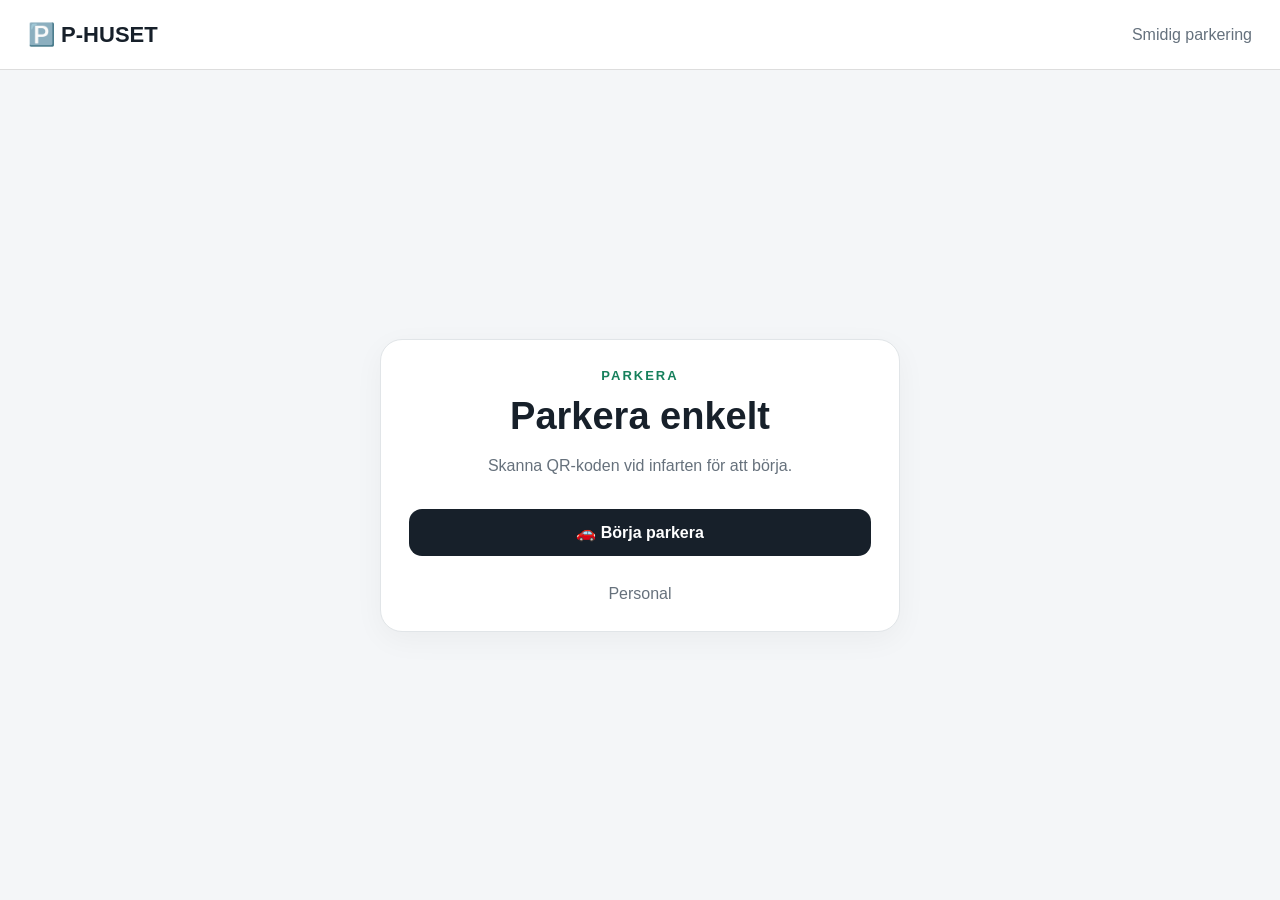
<file: index.html>
<!doctype html>
<html lang="sv"><head><meta charset="utf-8"><meta name="viewport" content="width=device-width,initial-scale=1">
<title>P-huset</title><link rel="stylesheet" href="style.css"></head>
<body><header><b>🅿️ P-HUSET</b><span>Smidig parkering</span></header>
<main class="hero"><div class="card"><div class="step">PARKERA</div><h1>Parkera enkelt</h1>
<p>Skanna QR-koden vid infarten för att börja.</p><a class="big" href="kund.html">🚗 Börja parkera</a>
<a class="link" href="personal.html">Personal</a></div></main>
<script src="config.js"></script></body></html>
</file>
<file: style.css>
*{box-sizing:border-box}body{margin:0;font-family:Arial,sans-serif;background:#f4f6f8;color:#17202a}
header{height:70px;background:white;border-bottom:1px solid #ddd;display:flex;align-items:center;justify-content:space-between;padding:0 28px;position:sticky;top:0;z-index:5}
header b{font-size:22px}header span{color:#65717d}.hero{min-height:calc(100vh - 70px);display:grid;place-items:center;padding:24px}
.card,.panel{background:#fff;border:1px solid #e1e5e8;border-radius:22px;padding:28px;box-shadow:0 8px 30px #0000000b}
.card{max-width:520px;width:100%;text-align:center}.step{font-size:13px;font-weight:bold;letter-spacing:2px;color:#16805c}
h1{font-size:38px;margin:12px 0}h2{margin-top:0}p{color:#66717c;line-height:1.5}
.big,.btn{display:inline-block;border:0;border-radius:13px;padding:14px 18px;background:#17202a;color:#fff;text-decoration:none;font-weight:bold;cursor:pointer}
.big{width:100%;margin:15px 0}.link{display:block;color:#66717c;text-decoration:none;margin-top:14px}
.panel{max-width:1000px;margin:24px auto}.form{display:grid;gap:14px}
.form input,.form select{font:inherit;padding:13px;border:1px solid #ccd3d8;border-radius:11px}
.btn.secondary{background:#eef1f3;color:#17202a}.btn.green{background:#178557}.btn.red{background:#c94343}
.actions{display:flex;gap:10px;flex-wrap:wrap;justify-content:space-between;align-items:center}
.grid{display:grid;grid-template-columns:repeat(5,1fr);gap:7px;max-width:430px;margin:20px auto}
.spot{aspect-ratio:1;border:0;border-radius:10px;background:#dfe4e7;font-weight:bold;cursor:pointer;font-size:12px}
.spot.free{background:#55c98a}.spot.busy{background:#e7c84b}.spot.expired{background:#e35d5d;color:#fff}
.spot.blocked{background:#6d747b;color:#fff;cursor:default}.spot.selected{outline:4px solid #17202a}
.legend{display:flex;gap:12px;flex-wrap:wrap;font-size:13px;margin:12px 0}.dot{display:inline-block;width:14px;height:14px;border-radius:4px;vertical-align:-2px}
.timer{font-size:42px;font-weight:bold;text-align:center;margin:20px}.notice{padding:14px;border-radius:12px;background:#fff4cc;margin:12px 0}
.success{background:#e1f7eb}.danger{background:#ffe0e0}.tablewrap{overflow:auto}
table{width:100%;border-collapse:collapse}th,td{text-align:left;padding:10px;border-bottom:1px solid #e5e8ea}.muted{color:#73808a}.small{font-size:13px}
@media(max-width:600px){header{padding:0 15px}header b{font-size:18px}.panel{margin:12px;padding:18px}h1{font-size:32px}.grid{gap:5px}.spot{font-size:10px}}
</file>
